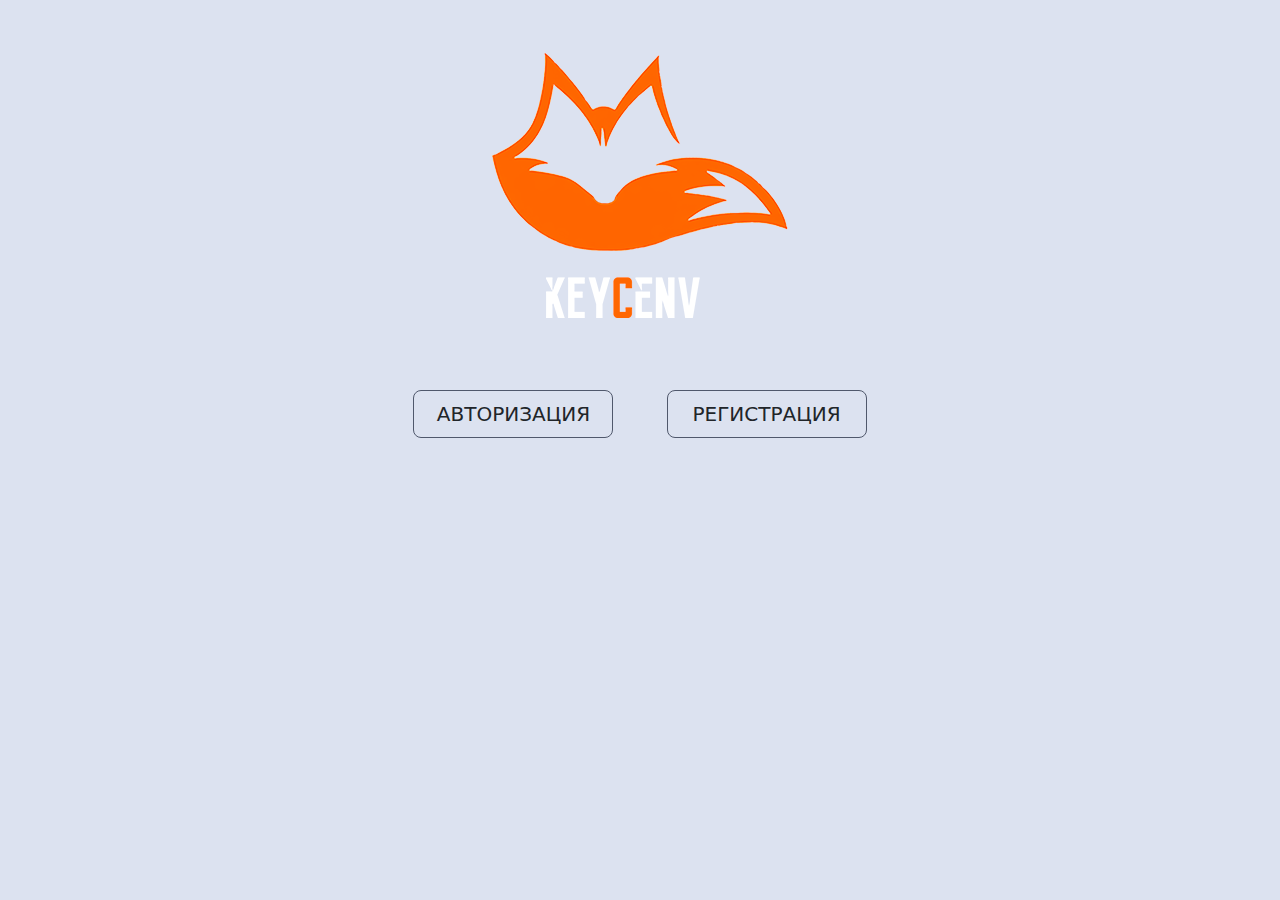
<file: index.html>
<!DOCTYPE html>
<html lang="en">
<head>
    <meta charset="UTF-8">
    <meta http-equiv="X-UA-Compatible" content="IE=edge">
    <meta name="viewport" content="width=device-width, initial-scale=1.0">
    <link rel="shortcut icon" href="img/icons/lock.png" type="image/x-icon">
    <link rel="stylesheet" href="css/bootstrap.min.css">
    <link rel="stylesheet" href="css/style.css">
    <title>KEYCENV</title>
</head>
<body>
    <div class="wrapper">
        <section class="entrance">
            <div class="container">
                <div class="row">
                    <div class="col-xl-6 col-sm-12 text-center mx-auto">
                        <img src="img/logo/logo.png" alt="" class="img-fluid entrance__image">
                    </div>
                </div>
                <div class="entrance__row text-center">
                    <a href="authorization.html" class="btn btn-lg text-uppercase entrance__btn-1 text-center">Авторизация</a>
                    <a href="registration.html" class="btn btn-lg text-uppercase entrance__btn-2 text-center">Регистрация</a>
                </div>
            </div>
        </section>
    </div>
    <script src="js/bootstrap.bundle.min.js"></script>
</body>
</html>
</file>
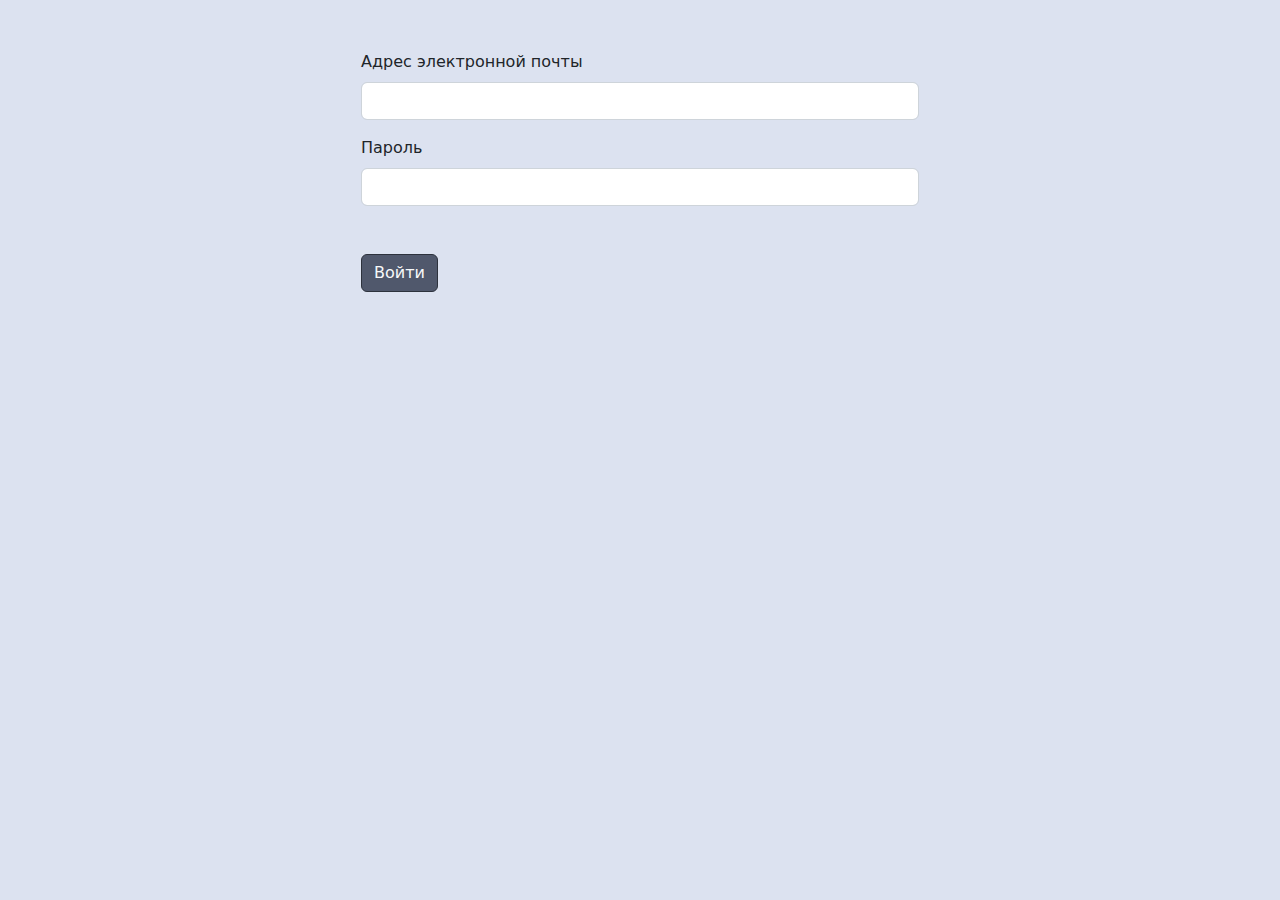
<file: authorization.html>
<!DOCTYPE html>
<html lang="en">
<head>
    <meta charset="UTF-8">
    <meta http-equiv="X-UA-Compatible" content="IE=edge">
    <meta name="viewport" content="width=device-width, initial-scale=1.0">
    <link rel="shortcut icon" href="img/icons/lock.png" type="image/x-icon">
    <link rel="stylesheet" href="css/bootstrap.min.css">
    <link rel="stylesheet" href="css/style.css">
    <title>KEYCENV</title>
</head>
<body>
    <div class="wrapper">
        <section class="authorization">
            <div class="container">
                <div class="authorization__row">
                    <div class="col-md-6 col-sm-12 mx-auto">
                        <form action="hero.html">
                            <div class="mb-3">
                              <label for="exampleInputEmail1" class="form-label">Адрес электронной почты</label>
                              <input type="email" class="form-control" id="exampleInputEmail1" aria-describedby="emailHelp">
                            </div>
                            <div class="mb-5">
                              <label for="exampleInputPassword1" class="form-label">Пароль</label>
                              <input type="password" class="form-control" id="exampleInputPassword1">
                            </div>
                            <button type="submit" class="btn authorization__btn-1">Войти</button>
                          </form>
                    </div>
                </div>
            </div>
        </section>
    </div>
    <script src="js/bootstrap.bundle.min.js"></script>
</body>
</html>
</file>
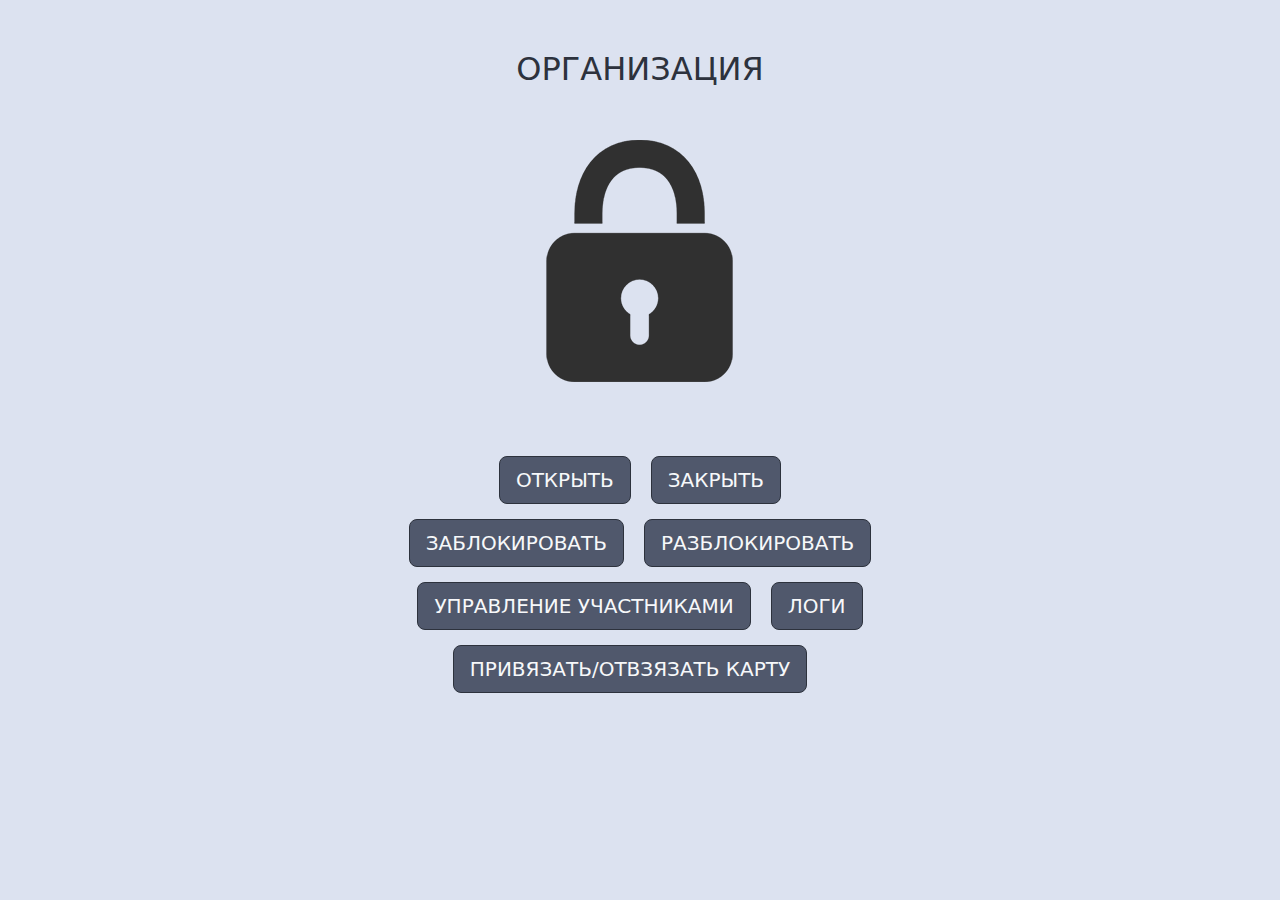
<file: hero.html>
<!DOCTYPE html>
<html lang="en">
<head>
    <meta charset="UTF-8">
    <meta http-equiv="X-UA-Compatible" content="IE=edge">
    <meta name="viewport" content="width=device-width, initial-scale=1.0">
    <link rel="shortcut icon" href="img/icons/lock.png" type="image/x-icon">
    <link rel="stylesheet" href="css/bootstrap.min.css">
    <link rel="stylesheet" href="css/style.css">
    <title>KEYCENV</title>
</head>
<body>
    <div class="wrapper">
        <section class="main">
            <div class="container">
                <div class="row">
                    <div class="col-12">
                        <h2 class="main__title text-center text-uppercase color4 mb-5">Организация</h2>
                    </div>
                    <div class="col-xl-6 col-sm-12 text-center mx-auto">
                        <img src="img/icons/lock-main.png" alt="" class="img-fluid entrance__image">
                    </div>
                </div>
                <div class="main__buttons-row">
                    <div class="main__item">
                        <a href="" class="btn btn-lg text-uppercase main__btn main__btn-1 text-center">Открыть</a>
                    </div>
                    <div class="main__item">
                        <a href="" class="btn btn-lg text-uppercase main__btn main__btn-2 text-center">закрыть</a>
                    </div>
                </div>
                <div class="main__buttons-row">
                    <div class="main__item">
                        <a href="" class="btn btn-lg text-uppercase main__btn main__btn-3 text-center">Заблокировать</a>
                    </div>
                    <div class="main__item">
                        <a href="" class="btn btn-lg text-uppercase main__btn main__btn-4 text-center">разблокировать</a>
                    </div>
                </div>
                <div class="main__buttons-row">
                    <div class="main__item">
                        <a href="" class="btn btn-lg text-uppercase main__btn main__btn-5 text-center" data-bs-toggle="modal" data-bs-target="#participants">Управление участниками</a>
                    </div>
                    <div class="main__item">
                        <a href="" class="btn btn-lg text-uppercase main__btn main__btn-6 text-center">Логи</a>
                    </div>
                </div>
                <div class="main__buttons-row">
                    <div class="main__item">
                        <a href="" class="btn btn-lg text-uppercase main__btn main__btn-5 text-center" data-bs-toggle="modal" data-bs-target="#card">Привязать/отвзязать карту</a>
                    </div>
                </div>
            </div>
        </section>
    </div>
    <div class="modal fade" id="participants" tabindex="-1" aria-labelledby="exampleModalLabel" aria-hidden="true">
        <div class="modal-dialog">
          <div class="modal-content">
            <div class="modal-header">
              <h5 class="modal-title" id="exampleModalLabel">Добавленные участники</h5>
              <button type="button" class="btn-close" data-bs-dismiss="modal" aria-label="Закрыть"></button>
            </div>
            <div class="modal-body">
                <div class="main__users">
                    <div class="main__users-item" id="users-1">
                        <h6 class="initials">Петров Пётр Петрович - </h6>
                        <button class="btn btn-sm text-uppercase main__user-btn text-center">Удалить</button>
                    </div>
                    <div class="main__users-item" id="users-1">
                        <h6 class="initials">Петров Пётр Петрович - </h6>
                        <button class="btn btn-sm text-uppercase main__user-btn text-center">Удалить</button>
                    </div>
                    <div class="main__users-item" id="users-1">
                        <h6 class="initials">Петров Пётр Петрович - </h6>
                        <button class="btn btn-sm text-uppercase main__user-btn text-center">Удалить</button>
                    </div>
                    <div class="main__users-item" id="users-1">
                        <h6 class="initials">Петров Пётр Петрович - </h6>
                        <button class="btn btn-sm text-uppercase main__user-btn text-center">Удалить</button>
                    </div>
                    <div class="main__users-item" id="users-1">
                        <h6 class="initials">Петров Пётр Петрович - </h6>
                        <button class="btn btn-sm text-uppercase main__user-btn text-center">Удалить</button>
                    </div>
                    <div class="main__users-item" id="users-1">
                        <h6 class="initials">Петров Пётр Петрович - </h6>
                        <button class="btn btn-sm text-uppercase main__user-btn text-center">Удалить</button>
                    </div>
                </div>
            </div>
            <div class="modal-footer">
              <button type="button" class="btn btn-secondary" data-bs-dismiss="modal">Сохранить</button>
            </div>
          </div>
        </div>
    </div>
    <div class="modal fade" id="card" tabindex="-1" aria-labelledby="exampleModalLabel" aria-hidden="true">
        <div class="modal-dialog">
          <div class="modal-content">
            <div class="modal-header">
              <h5 class="modal-title" id="exampleModalLabel">Работа с картами доступа</h5>
              <button type="button" class="btn-close" data-bs-dismiss="modal" aria-label="Закрыть"></button>
            </div>
            <div class="modal-body">
                <div class="main__card-menu menu">
                    <button class="btn btn-lg text-uppercase menu__btn main__btn-7 text-center">Отвязать</button>
                    <button class="btn btn-lg text-uppercase menu__btn main__btn-6 text-center">Привязать</button>
                    <div class="accordion" id="menu-card">
                        <div class="accordion-item">
                          <h2 class="accordion-header" id="headingOne">
                            <button class="accordion-button" type="button" data-bs-toggle="collapse" data-bs-target="#collapseOne" aria-expanded="true" aria-controls="collapseOne">
                                Посмотреть даты привязки
                            </button>
                          </h2>
                          <div id="collapseOne" class="accordion-collapse collapse show" aria-labelledby="headingOne" data-bs-parent="#menu-card">
                            <div class="accordion-body">
                              <p class="menu__data">25.01.22</p>
                              <p class="menu__data">25.01.22</p>
                              <p class="menu__data">25.01.22</p>
                              <p class="menu__data">25.01.22</p>
                            </div>
                          </div>
                        </div>
                      </div>
                </div>
            </div>
            <div class="modal-footer">
              <button type="button" class="btn btn-secondary" data-bs-dismiss="modal">Сохранить</button>
            </div>
          </div>
        </div>
    </div>
    <script src="js/bootstrap.bundle.min.js"></script>
</body>
</html>
</file>
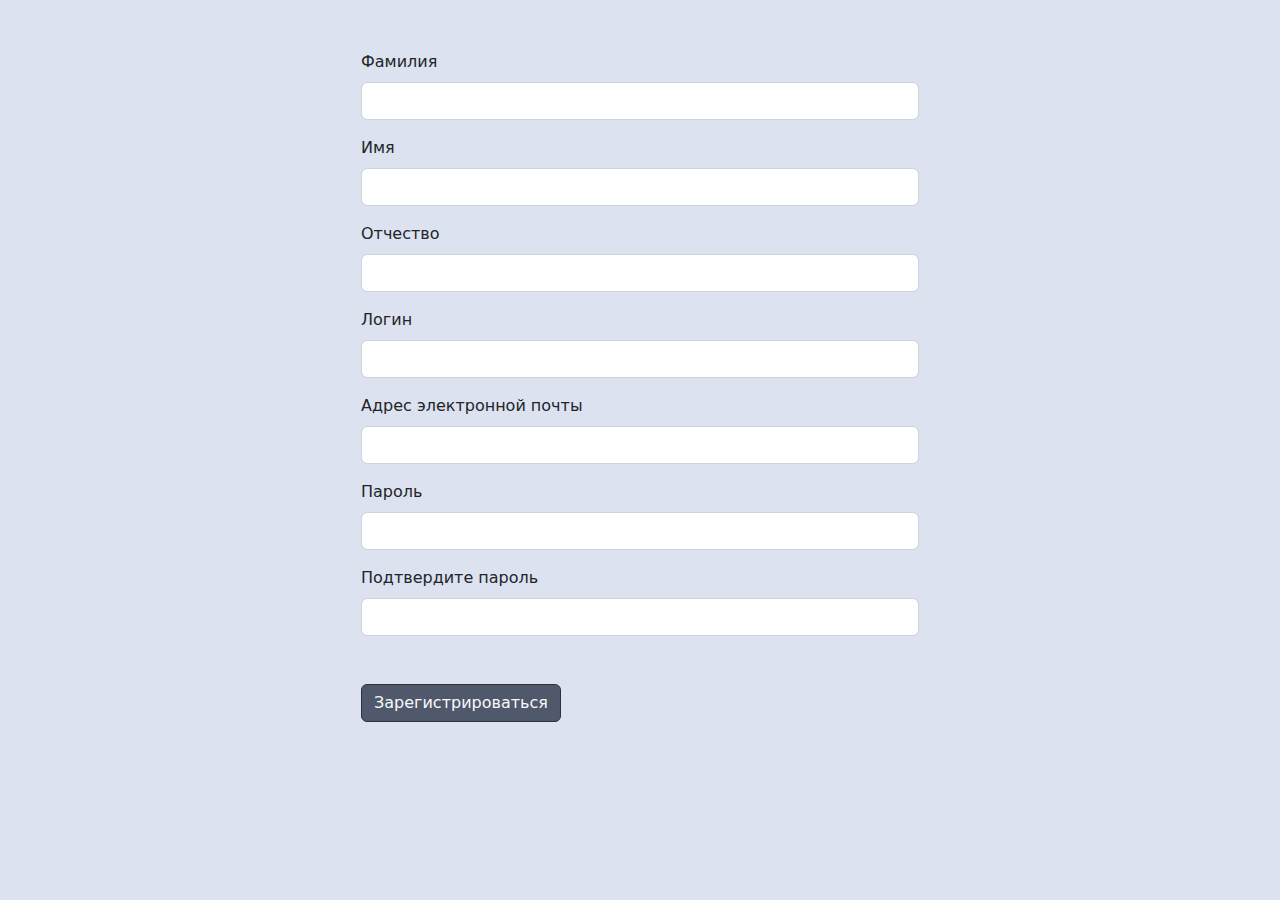
<file: registration.html>
<!DOCTYPE html>
<html lang="en">
<head>
    <meta charset="UTF-8">
    <meta http-equiv="X-UA-Compatible" content="IE=edge">
    <meta name="viewport" content="width=device-width, initial-scale=1.0">
    <link rel="shortcut icon" href="img/icons/lock.png" type="image/x-icon">
    <link rel="stylesheet" href="css/bootstrap.min.css">
    <link rel="stylesheet" href="css/style.css">
    <title>KEYCENV</title>
</head>
<body>
    <div class="wrapper">
        <section class="registration">
            <div class="container">
                <div class="registration__row">
                    <div class="col-md-6 col-sm-12 mx-auto">
                        <form action="index.html">
                            <div class="mb-3">
                                <label for="exampleInputEmail1" class="form-label">Фамилия</label>
                                <input type="text" class="form-control" id="exampleInputEmail1" aria-describedby="emailHelp">
                            </div>
                            <div class="mb-3">
                                <label for="exampleInputEmail1" class="form-label">Имя</label>
                                <input type="text" class="form-control" id="exampleInputEmail1" aria-describedby="emailHelp">
                            </div>
                            <div class="mb-3">
                                <label for="exampleInputEmail1" class="form-label">Отчество</label>
                                <input type="text" class="form-control" id="exampleInputEmail1" aria-describedby="emailHelp">
                            </div>
                            <div class="mb-3">
                                <label for="exampleInputEmail1" class="form-label">Логин</label>
                                <input type="text" class="form-control" id="exampleInputEmail1" aria-describedby="emailHelp">
                            </div>
                            <div class="mb-3">
                              <label for="exampleInputEmail1" class="form-label">Адрес электронной почты</label>
                              <input type="email" class="form-control" id="exampleInputEmail1" aria-describedby="emailHelp">
                            </div>
                            <div class="mb-3">
                              <label for="exampleInputPassword1" class="form-label">Пароль</label>
                              <input type="password" class="form-control" id="exampleInputPassword1">
                            </div>
                            <div class="mb-5">
                                <label for="exampleInputPassword1" class="form-label">Подтвердите пароль</label>
                                <input type="password" class="form-control" id="exampleInputPassword1">
                              </div>
                            <button type="submit" class="btn authorization__btn-1">Зарегистрироваться</button>
                          </form>
                    </div>
                </div>
            </div>
        </section>
    </div>
    <script src="js/bootstrap.bundle.min.js"></script>
</body>
</html>
</file>
<file: css/style.css>
:root {
    --color1: #50586C;
    --color2: #f7f8fa;
    --color3: #DCE2F0;
    --color4: #2d323d;
    --color5: #db4d4d;
    --color6: #752424;
}
/* Цвета */
.color1 {
    color: var(--color1);
}
.color2 {
    color: var(--color2);
}
.color3 {
    color: var(--color3);
}
.color4 {
    color: var(--color4);
}
.color5 {
    color: var(--color5);
}
body {
    background-color: var(--color3);
}
.wrapper {
    overflow: hidden;
}
/* Вход */
.entrance {
    padding: 50px;
}
.entrance__image {
    margin: 0 0 70px 0;
}
.entrance__row {
}
.entrance__btn-1 {
    border: 1px solid var(--color1);
    width: 200px;
    margin: 0 48px 0 0;
}
.entrance__btn-1:hover {
    background-color: var(--color1);
    color: var(--color2);
    border: 1px solid var(--color4);
}
.entrance__btn-2 {
    border: 1px solid var(--color1);
    width: 200px;
}
.entrance__btn-2:hover {
    background-color: var(--color1);
    border: 1px solid var(--color4);
    color: var(--color2);
}
/* Авторизация */
.authorization {
    padding: 50px 0;
}
.authorization__btn-1 {
    background-color: var(--color1);
    color: var(--color2);
    border: 1px solid var(--color4);
}
.form-label {
    border: 0;
}
.form-control:focus {
    border-color: var(--color4);
    box-shadow: 0 10px 28px rgba(51, 51, 51, 0.1), 0 10px 10px rgba(151, 151, 151, 0.1);
}
/* Регистрация */
.registration {
    padding: 50px 0;
}
/* Главная */
.main {
    padding: 50px 0;
}
.main__btn {
    background-color: var(--color1);
    color: var(--color2);
    border: 1px solid var(--color4);
}
.main__buttons-row {
    display: flex;
    justify-content: center;
    margin: 0 auto;
}
.main__item {
    display: inline-block;
}
.main__btn {
}
/* .main__users {
    max-width: 400px;
    margin: 0 auto;
} */
.main__users-item {
    display: flex;
}
.main__users-item:not(:last-child) {
    margin: 0 0 15px 0;
}
.initials {
    margin: 0 10px 0 0;
}
.main__user-btn {
    background-color: var(--color5);
    color: var(--color2);
    border: 1px solid var(--color6);
}
.main__user-btn:hover {
    color: var(--color6);
    border: 1px solid var(--color6);
}
/* Работа с картами доступа */
.menu__btn {
    border: 1px solid var(--color1);
}
.menu__btn {
    margin: 0 0 20px 0;
}
.menu__btn:first-child {
    margin-right: 50px;
}
.menu__btn:hover {
    color: var(--color6);
    border: 1px solid var(--color6);
}
.accordion-button:not(.collapsed) {
    color: var(--color4);
    background-color: var(--color2);
    box-shadow: inset 0 calc(var(--bs-accordion-border-width) * -1) 0 var(--bs-accordion-border-color);
}
.accordion-button:focus {
    border-color: none; 
    box-shadow: none; 
}
@media (min-width: 576px) {
    /* Главная */
    .main__item:nth-child(odd) {
        margin: 0 20px 0 0;
    }
    .main__buttons-row:not(:last-child) {
        margin-bottom: 15px;
    }
}
@media (max-width: 576px) {
    /* Вход */
    .entrance__row {
        display: flex;
        flex-direction: column;
        align-items: center;
    }
    .entrance__btn-1 {
        margin: 0 0 30px 0;
    }
    .entrance__btn-2 {
        border-color: 1px solid var(--color1);
        width: 200px;
    }
    /* Авторизация */
    .authorization {
        padding: 20px 0;
    }
    /* Регистрация */
    .registration {
        padding: 20px 0;
    }
    /* Главная */
    .main__buttons-row {
        display: flex;
        flex-direction: column;
        align-items: center;
    }
    .main__item {
        margin: 0 0 20px 0;
    }
    .main__item {
        width: 100%;
    }
    .main__btn {
        width: 100%;
    }
}
</file>
